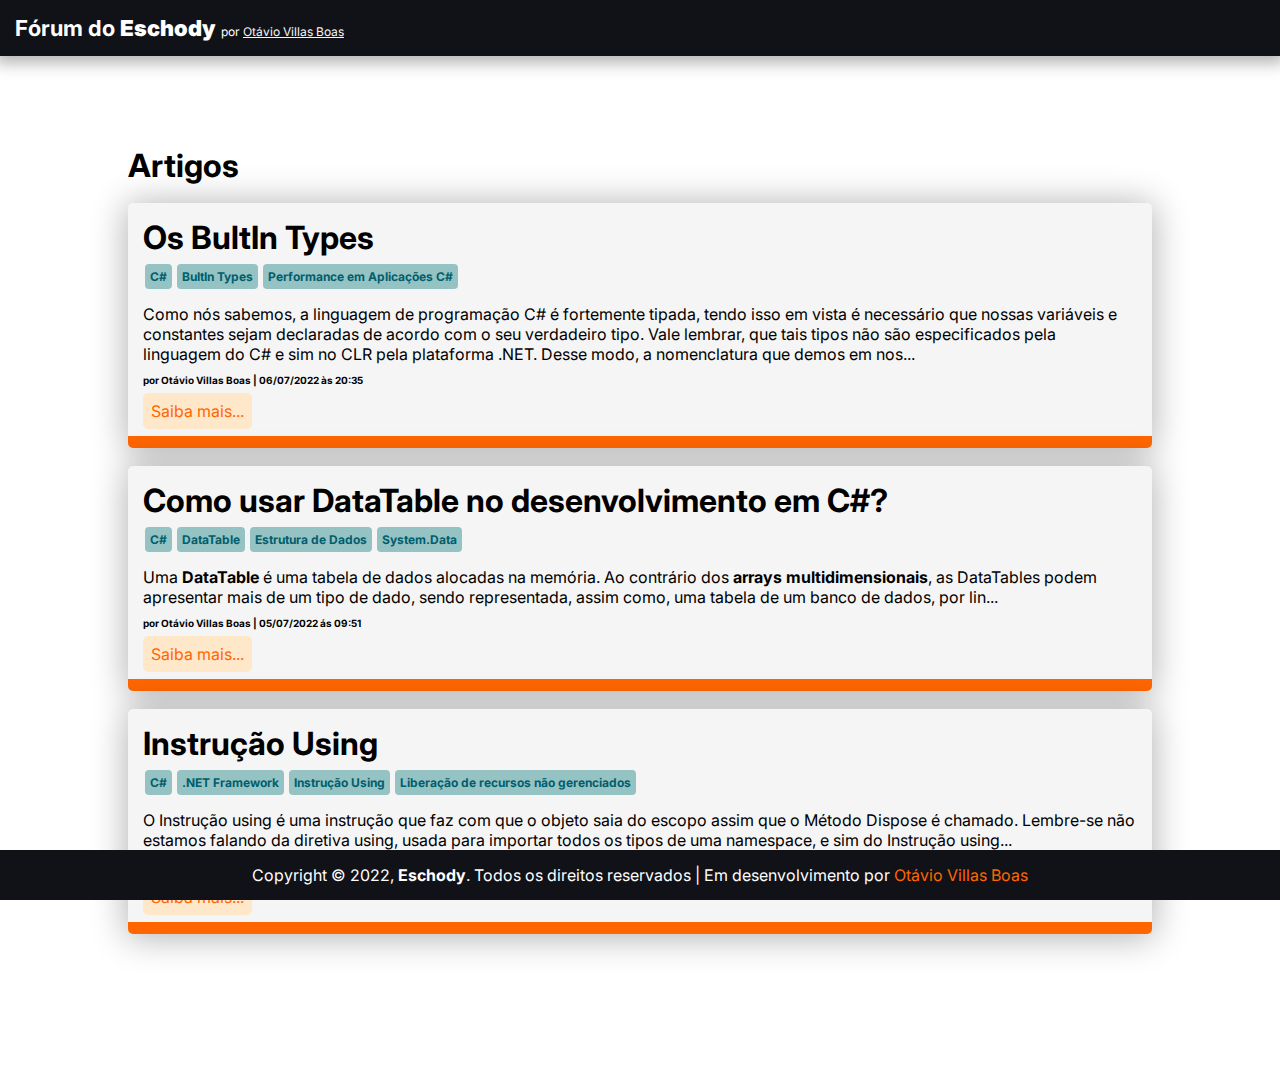
<file: index.html>
<!DOCTYPE html>
<html lang="pt-br">
<head>
   <meta charset="UTF-8">
   <meta http-equiv="X-UA-Compatible" content="IE=edge">
   <meta name="viewport" content="width=device-width, initial-scale=1.0">
   <title>Fórum | Desenvolvedor Eschody</title>
   <meta http-equiv="content-language" content="pt-br">
   <meta http-equiv="content-type" content="text/html; charset=UTF-8">
   <meta name="author" content="Otávio Villas Boas">
   <meta name="Otávio Villas Boas" content="Otávio Villas Boas">
   <meta name="description" content="Eschody, fórum para desenvolvedores de software. Encontre aqui artigos sobre boas práticas na criação de aplicações para Web e Desktop.">
   <meta name="keywords" content="C#, Instrução Using, Code Smell, Obsessão por tipos primitivos, BultIn Types, Liberação de recursos não gerenciados">
   <meta property="og:type" content="website">
   <meta property="og:locale" content="pt_BR">
   <meta property="og:title" content="Fórum | Desenvolvedor Eschody">
   <meta property="og:description" content="Eschody, fórum para desenvolvedores de software. Encontre aqui artigos sobre boas práticas na criação de aplicações para Web e Desktop.">
   <meta property="og:url" content="https://desenvolvedor.eschody.com.br/index.php">
   <meta property="og:site_name" content="Eschody">
   <meta property="og:image" content="assets/imgs/eschody_favicon.png">
   <link rel="icon" sizes="192x192" href="assets/imgs/eschody_favicon.png">
   <link rel="shortcut icon" href="assets/imgs/eschody_favicon.png"/>
   <link rel="stylesheet" href="assets/styles/header/styles.css">
   <link rel="stylesheet" href="assets/styles/general/general.css">
   <link rel="stylesheet" href="assets/styles/main/styles.css">
   <link rel="stylesheet" href="assets/styles/footer/styles.css">
</head>
<body>
   <header>
      <nav class="navigation">
         <div class="title-site-page">
            <h1 class="title-site-page-content" spellcheck="false"><a href="index.html">Fórum do <strong>Eschody</strong></a></h1>
            <p class="author-website">por <a class="link-author-github" href="https://github.com/OtavioVB">Otávio Villas Boas</a></p>
         </div> 
      </nav>
   </header>
   <main>
      <section class="articles-list">
         <h1>Artigos</h1>
         <article class="article-created">
            <div class="article-content-area">
               <h1>Os BultIn Types</h1>
               <div class="category">
                  <p class="category-type"><strong>C#</strong></p>
                  <p class="category-type"><strong>BultIn Types</strong></p>
                  <p class="category-type"><strong>Performance em Aplicações C#</strong></p>
               </div>
               <div class="article-content-text-display">
                  <p class="article-content-text">Como nós sabemos, a linguagem de programação C# é fortemente tipada, tendo isso em vista é necessário que nossas variáveis e constantes sejam declaradas de acordo com o seu verdadeiro tipo. Vale lembrar, que tais tipos não são especificados pela linguagem do C# e sim no CLR pela plataforma .NET. Desse modo, a nomenclatura que demos em nos...</p>
               </div>
               <p class="author-of-article">por Otávio Villas Boas | 06/07/2022 às 20:35</p>
               <a href="artigos/bultin-types.html" class="link-article">Saiba mais...</a>
            </div>
         </article>
         <article class="article-created">
            <div class="article-content-area">
               <h1>Como usar DataTable no desenvolvimento em C#?</h1>
               <div class="category">
                  <p class="category-type"><strong>C#</strong></p>
                  <p class="category-type"><strong>DataTable</strong></p>
                  <p class="category-type"><strong>Estrutura de Dados</strong></p>
                  <p class="category-type"><strong>System.Data</strong></p>
               </div>
               <div class="article-content-text-display">
                  <p class="article-content-text">Uma <strong>DataTable</strong> é uma tabela de dados alocadas na memória. Ao contrário dos <b>arrays multidimensionais</b>, as DataTables podem apresentar mais de um tipo de dado, sendo representada, assim como, uma tabela de um banco de dados, por lin...</p>
               </div>
               <p class="author-of-article">por Otávio Villas Boas | 05/07/2022 ás 09:51</p>
               <a href="artigos/csharp-o-que-e-datatable.html" class="link-article">Saiba mais...</a>
            </div>
         </article>
         <article class="article-created">
            <div class="article-content-area">
               <h1>Instrução Using</h1>
               <div class="category">
                  <p class="category-type"><strong>C#</strong></p>
                  <p class="category-type"><strong>.NET Framework</strong></p>
                  <p class="category-type"><strong>Instrução Using</strong></p>
                  <p class="category-type"><strong>Liberação de recursos não gerenciados</strong></p>
               </div>
               <div class="article-content-text-display">
                  <p class="article-content-text">O Instrução using é uma instrução que faz com que o objeto saia do escopo assim que o Método Dispose é chamado. Lembre-se não estamos falando da diretiva using, usada para importar todos os tipos de uma namespace, e sim do Instrução using...</p>
               </div>
               <p class="author-of-article">por Otávio Villas Boas | 03/07/2022 ás 11:18</p>
               <a href="artigos/instrução-using.html" class="link-article">Saiba mais...</a>
            </div>
         </article>
      </section>
   </main>
   <footer>
      <p class="direitos-autorais-text-otavio">Copyright © 2022, <strong>Eschody</strong>. Todos os direitos reservados | Em desenvolvimento por <a class="link-otavio" href="https://github.com/OtavioVB">Otávio Villas Boas</a></p>
   </footer>
</body>
</html>
</file>
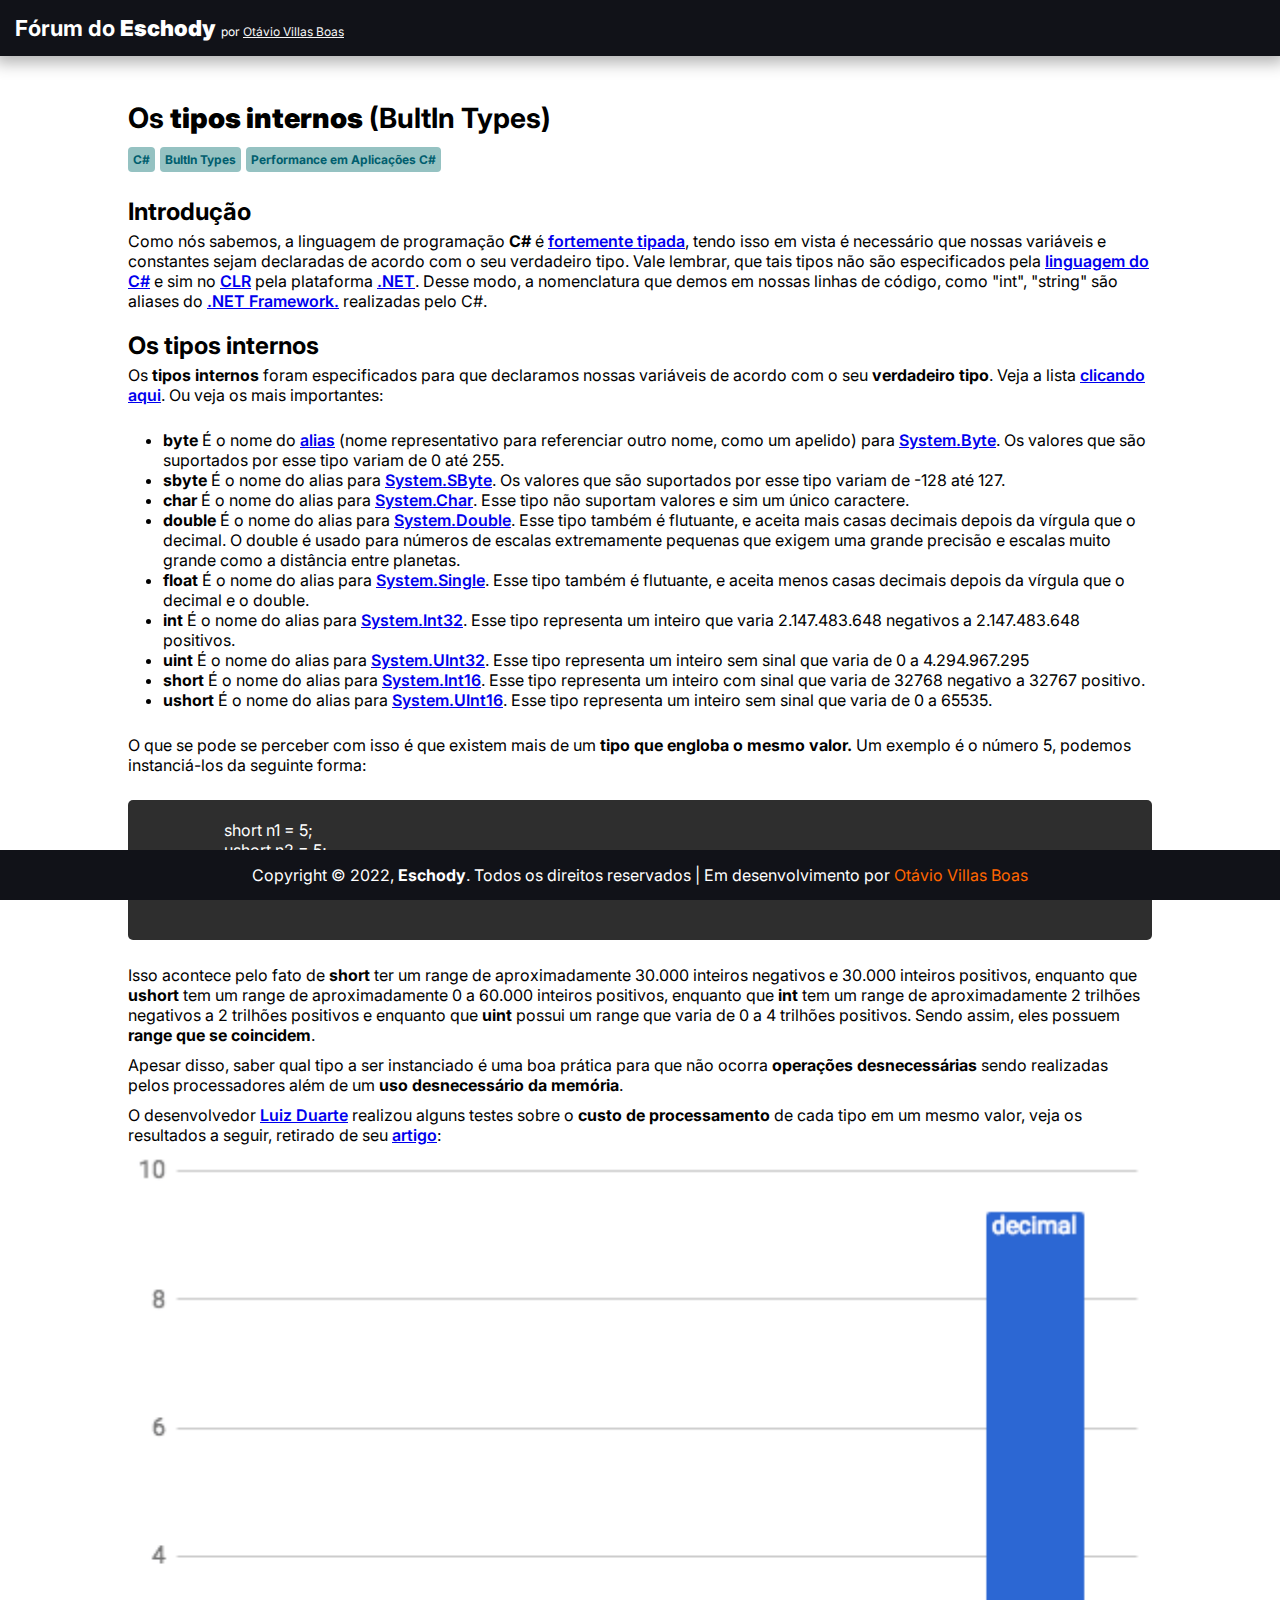
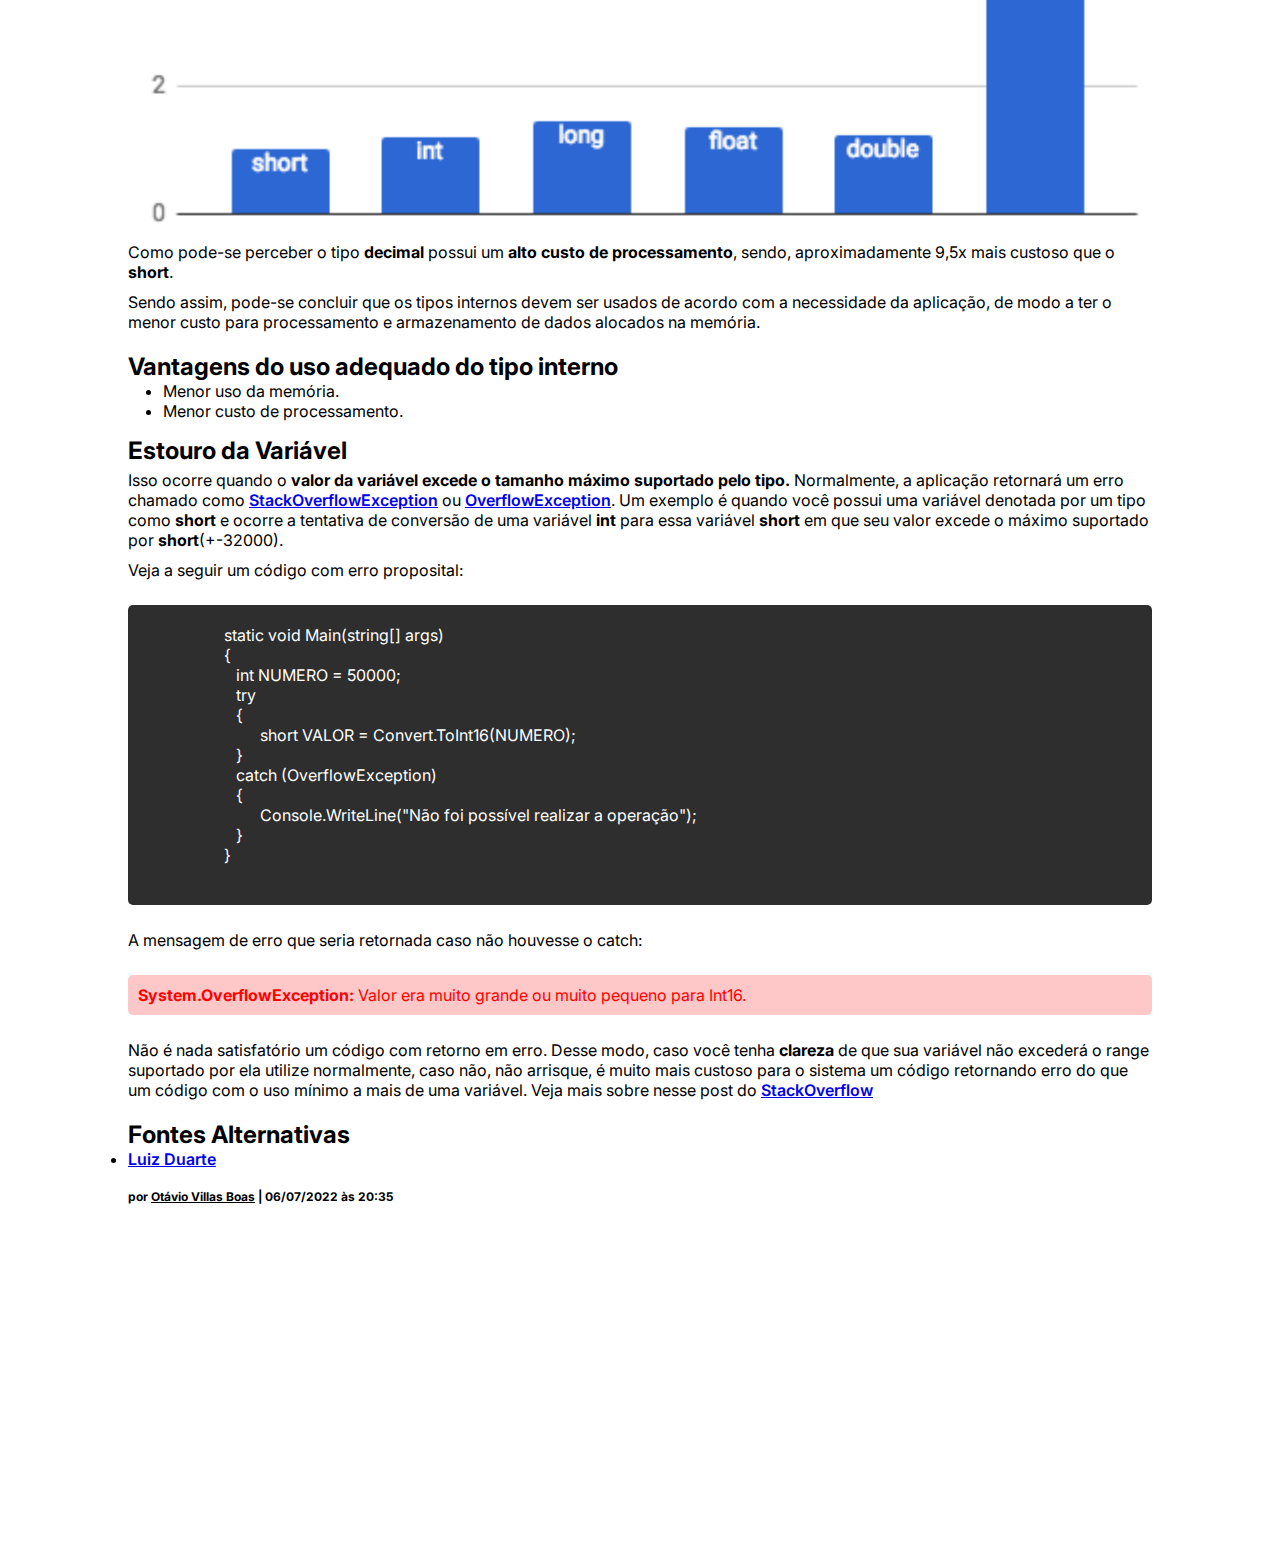
<file: artigos/bultin-types.html>
<!DOCTYPE html>
<html lang="pt-br">
<head>
   <meta charset="UTF-8">
   <meta http-equiv="X-UA-Compatible" content="IE=edge">
   <meta name="viewport" content="width=device-width, initial-scale=1.0">
   <title>Artigo | BultIn Types (Tipos Internos)</title>
   <meta http-equiv="content-language" content="pt-br">
   <meta http-equiv="content-type" content="text/html; charset=UTF-8">
   <meta name="author" content="Otávio Villas Boas">
   <meta name="Otávio Villas Boas" content="Otávio Villas Boas">
   <meta name="description" content="Entenda o que são os BultIn Types e como usá-los do modo correto, de forma a impactar positivamente no desempenho de suas aplicações e no uso adequado da memória">
   <meta name="keywords" content="C#, BultIn Types, Linguagens de Programação, Software, Programação, Tipos internos, .NET, Uso adequado da Memória, Performance em Aplicações C#">
   <meta property="og:type" content="website">
   <meta property="og:locale" content="pt_BR">
   <meta property="og:title" content="Fórum - Artigo | BultIn Types (Tipos Internos)">
   <meta property="og:description" content="Entenda o que são os BultIn Types e como usá-los do modo correto, de forma a impactar positivamente no desempenho de suas aplicações e no uso adequado da memória">
   <meta property="og:site_name" content="Artigo | BultIn Types (Tipos Internos)">
   <meta property="og:image" content="../assets/imgs/eschody_favicon.png">
   <link rel="icon" sizes="192x192" href="../assets/imgs/eschody_favicon.png">
   <link rel="shortcut icon" href="../assets/imgs/eschody_favicon.png"/>
   <link rel="stylesheet" href="../assets/styles/header/styles.css">
   <link rel="stylesheet" href="../assets/styles/general/general.css">
   <link rel="stylesheet" href="../assets/styles/footer/styles.css">
   <link rel="stylesheet" href="../assets/styles/articles/main.css">
</head>
<body class="body-content">
   <header>
      <nav class="navigation">
         <div class="title-site-page">
            <h1 class="title-site-page-content" spellcheck="false"><a href="../index.html">Fórum do <strong>Eschody</strong></a></h1>
            <p class="author-website">por <a class="link-author-github" href="https://github.com/OtavioVB">Otávio Villas Boas</a></p>
         </div> 
      </nav>
   </header>
   <main>
      <p id="numerodoartigo" style="display: none;">3</p>
      <section class="article-created-by-author">
         <article class="article">
            <div class="article-all-content">
               <h1 class="title-article">Os <strong>tipos internos</strong> (BultIn Types)</h1>
               <div class="category">
                  <p class="category-value"><strong>C#</strong></p>
                  <p class="category-value"><strong>BultIn Types</strong></p>
                  <p class="category-value"><strong>Performance em Aplicações C#</strong></p>
               </div>
               <div class="main-content">
                  <h2>Introdução</h2>
                  <p class="normal-text">Como nós sabemos, a linguagem de programação <strong>C#</strong> é <a href="https://pt.wikipedia.org/wiki/Linguagem_tipada">fortemente tipada</a>, tendo isso em vista é necessário que nossas variáveis e constantes sejam declaradas de acordo com o seu verdadeiro tipo. Vale lembrar, que tais tipos não são especificados pela <a href="https://pt.wikipedia.org/wiki/C_Sharp">linguagem do C#</a> e sim no <a href="https://pt.wikipedia.org/wiki/Common_Language_Runtime">CLR</a> pela plataforma <a href="https://pt.wikipedia.org/wiki/.NET">.NET</a>. Desse modo, a nomenclatura que demos em nossas linhas de código, como "int", "string" são aliases do <a href="https://pt.wikipedia.org/wiki/.NET_Framework">.NET Framework.</a> realizadas pelo C#.</p>
                  <h2>Os tipos internos</h2>
                  <p class="normal-text">Os <strong>tipos internos</strong> foram especificados para que declaramos nossas variáveis de acordo com o seu <strong>verdadeiro tipo</strong>. Veja a lista <a href="https://docs.microsoft.com/pt-br/dotnet/csharp/language-reference/builtin-types/built-in-types">clicando aqui</a>. Ou veja os mais importantes:</p>
                  <br>
                  <ul>
                     <li><b>byte </b> É o nome do <a href="https://pt.wikipedia.org/wiki/Alias_(comando)#:~:text=Em%20computa%C3%A7%C3%A3o%2C%20alias%20(em%20portugu%C3%AAs,por%20outra%20cadeia%20de%20caracteres.">alias</a> (nome representativo para referenciar outro nome, como um apelido) para <a href="https://docs.microsoft.com/pt-br/dotnet/api/system.byte?view=net-6.0">System.Byte</a>. Os valores que são suportados por esse tipo variam de 0 até 255.</li>
                     <li><b>sbyte </b> É o nome do alias para <a href="https://docs.microsoft.com/pt-br/dotnet/api/system.sbyte?view=net-6.0">System.SByte</a>. Os valores que são suportados por esse tipo variam de -128 até 127.</li>
                     <li><b>char </b> É o nome do alias para <a href="https://docs.microsoft.com/pt-br/dotnet/api/system.char?view=net-6.0">System.Char</a>. Esse tipo não suportam valores e sim um único caractere.</li>
                     <li><b>double </b> É o nome do alias para <a href="https://docs.microsoft.com/pt-br/dotnet/api/system.double?view=net-6.0">System.Double</a>. Esse tipo também é flutuante, e aceita mais casas decimais depois da vírgula que o decimal. O double é usado para números de escalas extremamente pequenas que exigem uma grande precisão e escalas muito grande como a distância entre planetas.</li>
                     <li><b>float </b> É o nome do alias para <a href="https://docs.microsoft.com/pt-br/dotnet/api/system.single?view=net-6.0">System.Single</a>. Esse tipo também é flutuante, e aceita menos casas decimais depois da vírgula que o decimal e o double.</li>
                     <li><b>int </b> É o nome do alias para <a href="https://docs.microsoft.com/pt-br/dotnet/api/system.int32?view=net-6.0">System.Int32</a>. Esse tipo representa um inteiro que varia 2.147.483.648 negativos a 2.147.483.648 positivos.</li>
                     <li><b>uint </b> É o nome do alias para <a href="https://docs.microsoft.com/pt-br/dotnet/api/system.uint32?view=net-6.0">System.UInt32</a>. Esse tipo representa um inteiro sem sinal que varia de 0 a 4.294.967.295</li>
                     <li><b>short </b> É o nome do alias para <a href="https://docs.microsoft.com/pt-br/dotnet/api/system.int16?view=net-6.0">System.Int16</a>. Esse tipo representa um inteiro com sinal que varia de 32768 negativo a 32767 positivo.</li>
                     <li><b>ushort </b> É o nome do alias para <a href="https://docs.microsoft.com/pt-br/dotnet/api/system.uint32?view=net-6.0">System.UInt16</a>. Esse tipo representa um inteiro sem sinal que varia de 0 a 65535.</li>
                  </ul>
                  <br>
                  <p class="normal-text">O que se pode se perceber com isso é que existem mais de um <b>tipo que engloba o mesmo valor.</b> Um exemplo é o número 5, podemos instanciá-los da seguinte forma:</p>
                  <pre class="code">
                     <code>
                        short n1 = 5;
                        ushort n2 = 5;
                        int n3 = 5;
                        uint n4 = 5;
                     </code>
                  </pre>
                  <p class="normal-text">Isso acontece pelo fato de <b>short</b> ter um range de aproximadamente 30.000 inteiros negativos e 30.000 inteiros positivos, enquanto que <b>ushort</b> tem um range de aproximadamente 0 a 60.000 inteiros positivos, enquanto que <b>int</b> tem um range de aproximadamente 2 trilhões negativos a 2 trilhões positivos e enquanto que <b>uint</b> possui um range que varia de 0 a 4 trilhões positivos. Sendo assim, eles possuem <b>range que se coincidem</b>.</p>
                  <p class="normal-text">Apesar disso, saber qual tipo a ser instanciado é uma boa prática para que não ocorra <b>operações desnecessárias</b> sendo realizadas pelos processadores além de um <strong>uso desnecessário da memória</strong>.</p>
                  <p class="normal-text">O desenvolvedor <a href="https://www.luiztools.com.br/post/benchmark-de-tipos-de-variaveis/">Luiz Duarte</a> realizou alguns testes sobre o <b>custo de processamento</b> de cada tipo em um mesmo valor, veja os resultados a seguir, retirado de seu <a href="https://www.luiztools.com.br/post/benchmark-de-tipos-de-variaveis/">artigo</a>:</p>
                  <img src="../assets/imgs/benchmark.png" alt="Luiz Duarte, Benchmark Tipos Primitivos">
                  <p class="normal-text">Como pode-se perceber o tipo <b>decimal</b> possui um <b>alto custo de processamento</b>, sendo, aproximadamente 9,5x mais custoso que o <b>short</b>.</p>
                  <p class="normal-text">Sendo assim, pode-se concluir que os tipos internos devem ser usados de acordo com a necessidade da aplicação, de modo a ter o menor custo para processamento e armazenamento de dados alocados na memória.</p>
                  <h2>Vantagens do uso adequado do tipo interno</h2>
                  <ul>
                     <li>Menor uso da memória.</li>
                     <li>Menor custo de processamento.</li>
                  </ul>
                  <h2>Estouro da Variável</h2>
                  <p class="normal-text">Isso ocorre quando o <b>valor da variável excede o tamanho máximo suportado pelo tipo.</b> Normalmente, a aplicação retornará um erro chamado como <a href="https://docs.microsoft.com/pt-br/dotnet/api/system.stackoverflowexception?view=net-6.0">StackOverflowException</a> ou <a href="https://docs.microsoft.com/pt-br/dotnet/api/system.overflowexception?view=net-6.0">OverflowException</a>. Um exemplo é quando você possui uma variável denotada por um tipo como <b>short</b> e ocorre a tentativa de conversão de uma variável <b>int</b> para essa variável <b>short</b> em que seu valor excede o máximo suportado por <b>short</b>(+-32000).</p>
                  <p class="normal-text">Veja a seguir um código com erro proposital:</p>
                  <pre class="code">
                     <code>
                        static void Main(string[] args)
                        {
                           int NUMERO = 50000;
                           try
                           {
                                 short VALOR = Convert.ToInt16(NUMERO);
                           }
                           catch (OverflowException)
                           {
                                 Console.WriteLine("Não foi possível realizar a operação");
                           }
                        }
                     </code>
                  </pre>
                  <p class="normal-text">A mensagem de erro que seria retornada caso não houvesse o catch:</p>
                  <p class="error-text"><b>System.OverflowException:</b> Valor era muito grande ou muito pequeno para Int16.</p>
                  <p class="normal-text">Não é nada satisfatório um código com retorno em erro. Desse modo, caso você tenha <b>clareza</b> de que sua variável não excederá o range suportado por ela utilize normalmente, caso não, não arrisque, é muito mais custoso para o sistema um código retornando erro do que um código com o uso mínimo a mais de uma variável. Veja mais sobre nesse post do <a href="https://pt.stackoverflow.com/questions/5888/exce%C3%A7%C3%B5es-consomem-muito-processamento-verdade-ou-lenda">StackOverflow</a></p>
                  <h2>Fontes Alternativas</h2>
                  <li><a href="https://www.luiztools.com.br/post/benchmark-de-tipos-de-variaveis/">Luiz Duarte</a></li>
               </div>
            </div>
            <div class="article-author-moment">
               <p class="created-author">por <a href="https://github.com/OtavioVB" style="color: black;">Otávio Villas Boas</a> | 06/07/2022 às 20:35</p>
            </div>
         </article>
      </section>
   </main>
   <footer>
      <p class="direitos-autorais-text-otavio">Copyright © 2022, <strong>Eschody</strong>. Todos os direitos reservados | Em desenvolvimento por <a class="link-otavio" href="https://github.com/OtavioVB">Otávio Villas Boas</a></p>
   </footer>
</body>
</html>
</file>
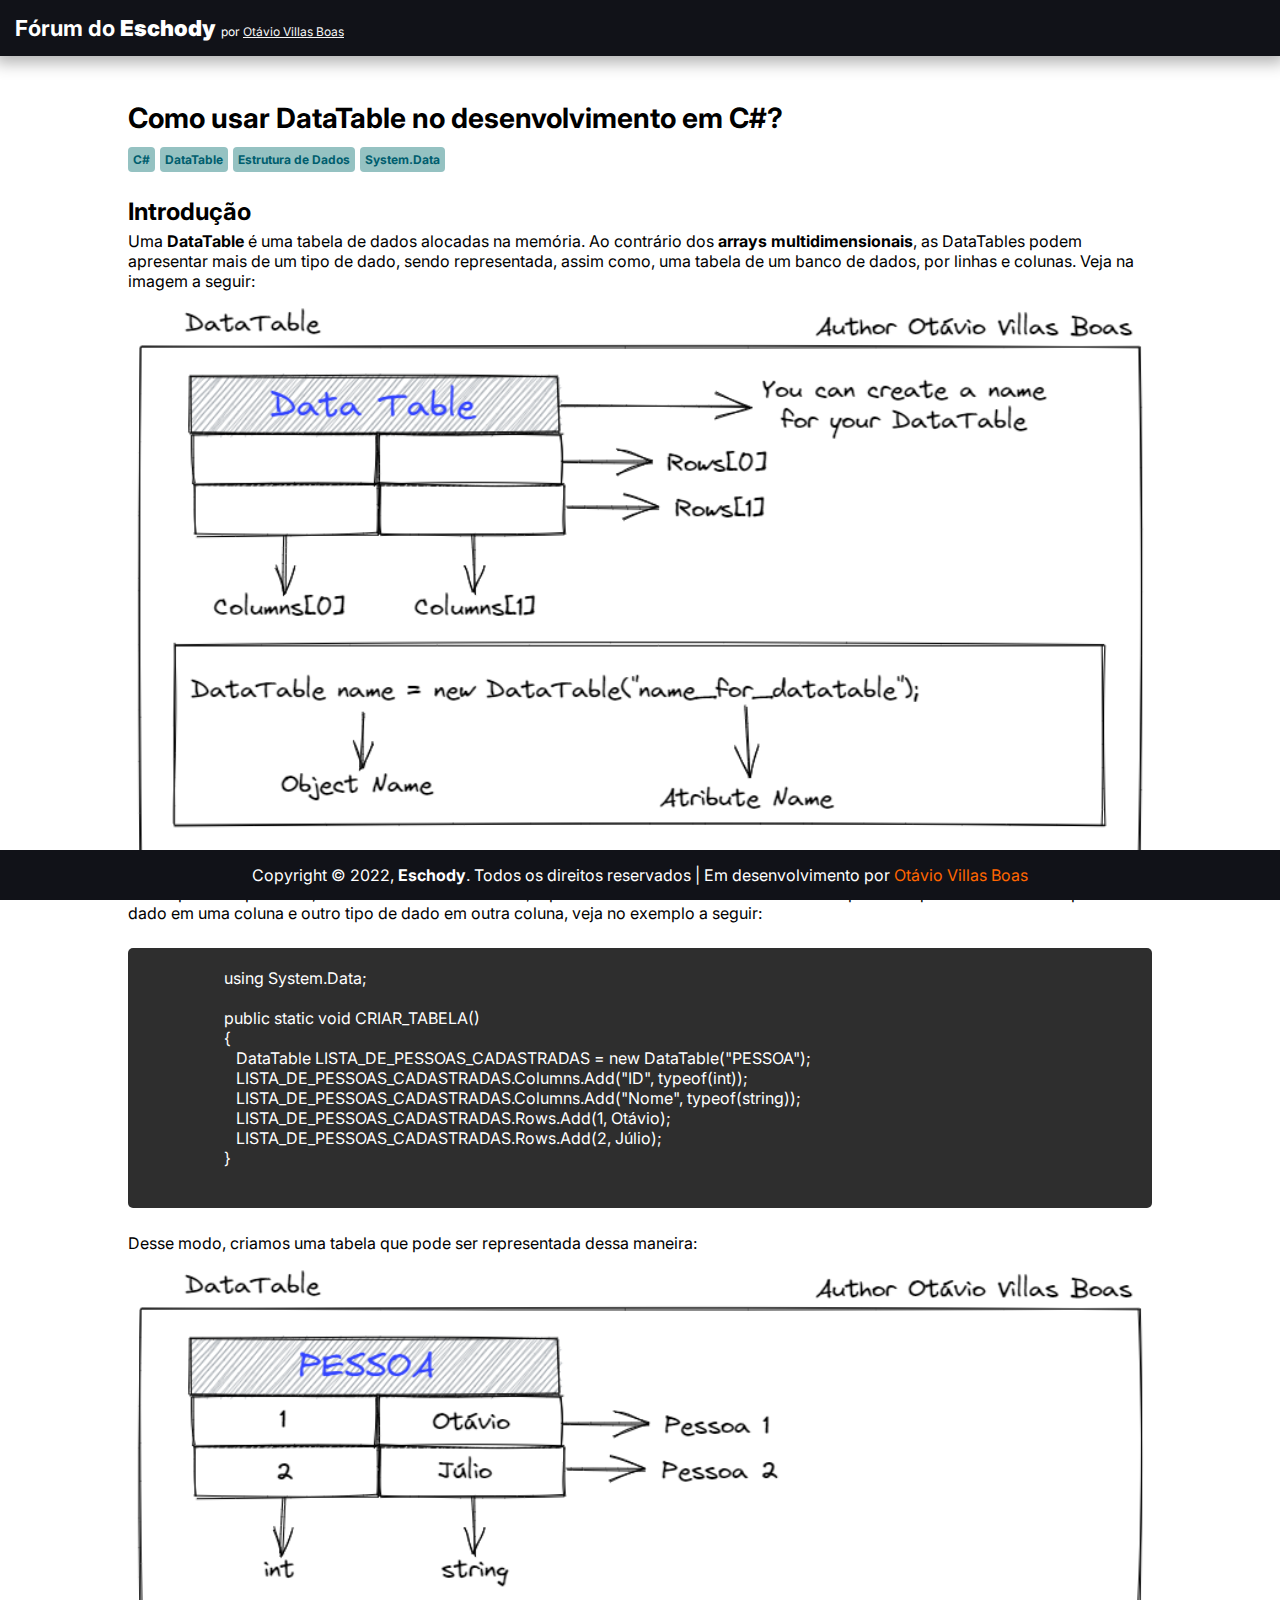
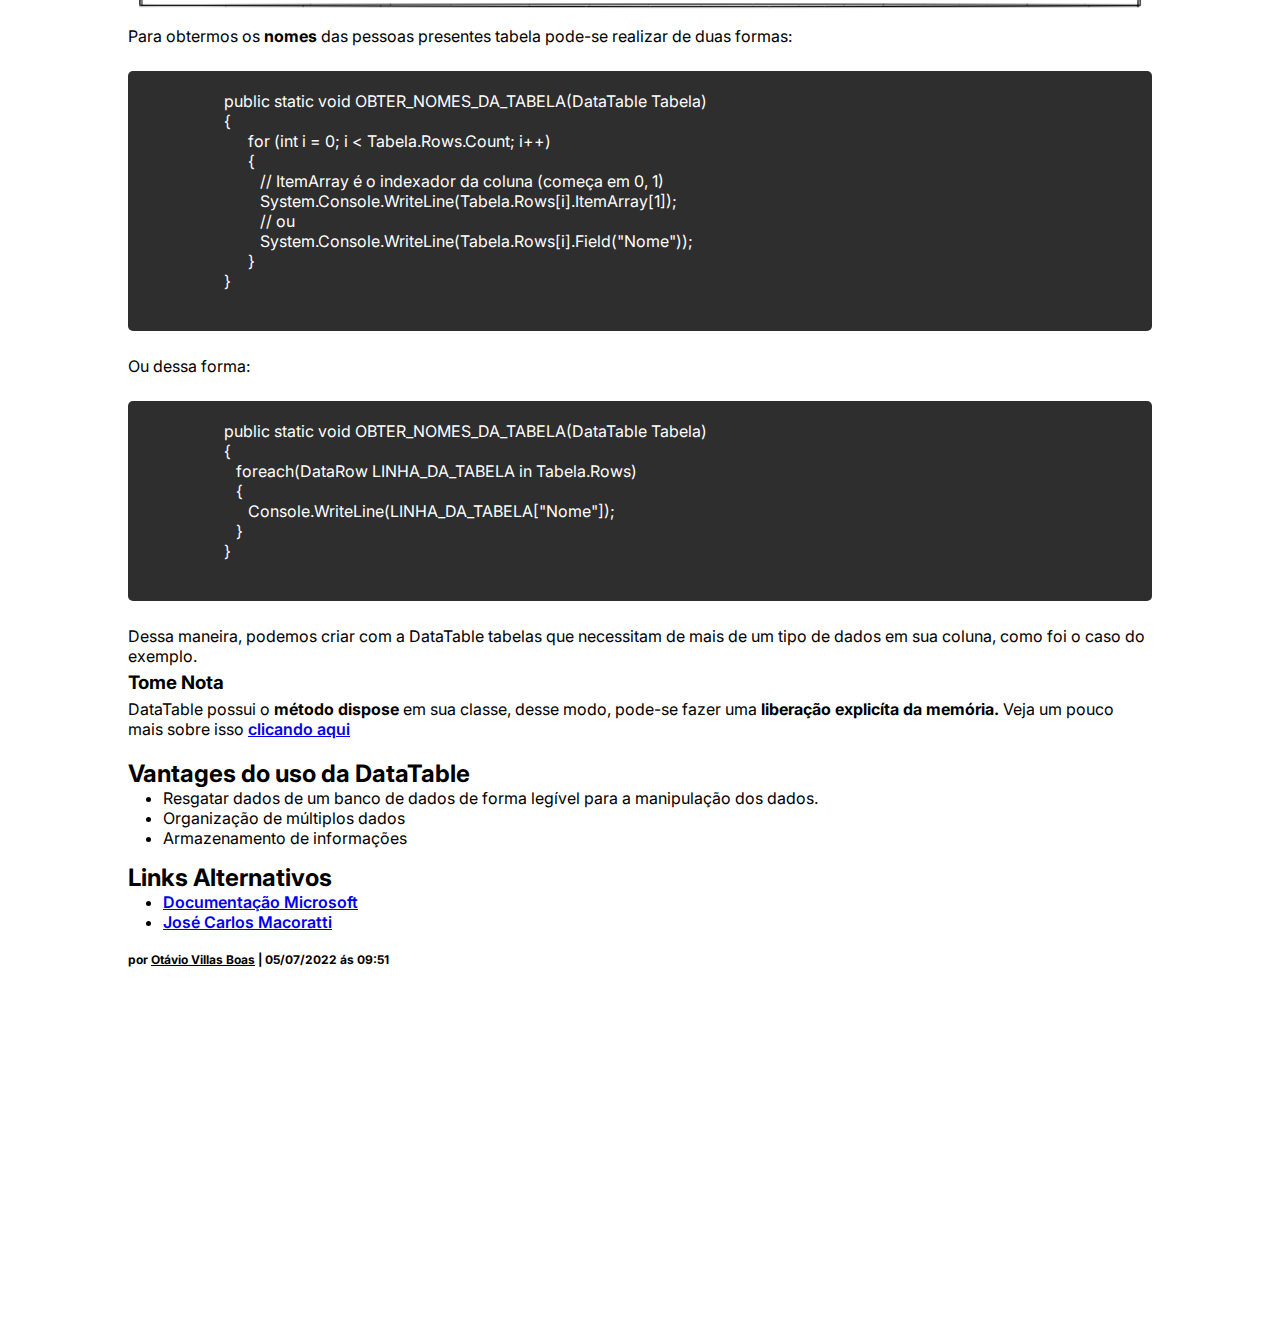
<file: artigos/csharp-o-que-e-datatable.html>
<!DOCTYPE html>
<html lang="pt-br">
<head>
   <meta charset="UTF-8">
   <meta http-equiv="X-UA-Compatible" content="IE=edge">
   <meta name="viewport" content="width=device-width, initial-scale=1.0">
   <title>Artigo | Como usar DataTable</title>
   <meta http-equiv="content-language" content="pt-br">
   <meta http-equiv="content-type" content="text/html; charset=UTF-8">
   <meta name="author" content="Otávio Villas Boas">
   <meta name="Otávio Villas Boas" content="Otávio Villas Boas">
   <meta name="description" content="Entenda como funciona as DataTable e os impactos que ela possuem sobre o desenvolvimento de software.">
   <meta name="keywords" content="C#, Tabela de Dados em C#, DataTable, Tabelas">
   <meta property="og:type" content="website">
   <meta property="og:locale" content="pt_BR">
   <meta property="og:title" content="Fórum | Desenvolvedor Eschody">
   <meta property="og:description" content="Eschody, fórum para desenvolvedores de software. Encontre aqui artigos sobre boas práticas na criação de aplicações para Web e Desktop.">
   <meta property="og:site_name" content="Eschody">
   <meta property="og:image" content="../assets/imgs/eschody_favicon.png">
   <link rel="icon" sizes="192x192" href="../assets/imgs/eschody_favicon.png">
   <link rel="shortcut icon" href="../assets/imgs/eschody_favicon.png"/>
   <link rel="stylesheet" href="../assets/styles/header/styles.css">
   <link rel="stylesheet" href="../assets/styles/general/general.css">
   <link rel="stylesheet" href="../assets/styles/footer/styles.css">
   <link rel="stylesheet" href="../assets/styles/articles/main.css">
</head>
<body class="body-content">
   <header>
      <nav class="navigation">
         <div class="title-site-page">
            <h1 class="title-site-page-content" spellcheck="false"><a href="../index.php">Fórum do <strong>Eschody</strong></a></h1>
            <p class="author-website">por <a class="link-author-github" href="https://github.com/OtavioVB">Otávio Villas Boas</a></p>
         </div> 
      </nav>
   </header>
   <main>
      <p id="numerodoartigo" style="display: none;">3</p>
      <section class="article-created-by-author">
         <article class="article">
            <div class="article-all-content">
               <h1 class="title-article">Como usar DataTable no desenvolvimento em C#?</h1>
               <div class="category">
                  <p class="category-value"><strong>C#</strong></p>
                  <p class="category-value"><strong>DataTable</strong></p>
                  <p class="category-value"><strong>Estrutura de Dados</strong></p>
                  <p class="category-value"><strong>System.Data</strong></p>
               </div>
               <div class="main-content">
                  <h2>Introdução</h2>
                  <p class="normal-text">Uma <strong>DataTable</strong> é uma tabela de dados alocadas na memória. Ao contrário dos <b>arrays multidimensionais</b>, as DataTables podem apresentar mais de um tipo de dado, sendo representada, assim como, uma tabela de um banco de dados, por linhas e colunas. Veja na imagem a seguir:</p>
                  <img src="../assets/imgs/datatable resume.png" alt="Resumo DataTable C#">
                  <p class="normal-text">Como pode-se perceber, sua utilidade é bem intuitiva, representar os dados como uma tabela. É possível que você utilize um tipo de dado em uma coluna e outro tipo de dado em outra coluna, veja no exemplo a seguir:</p>
                  <pre class="code">
                     <code>
                        using System.Data;

                        public static void CRIAR_TABELA()
                        {
                           DataTable LISTA_DE_PESSOAS_CADASTRADAS = new DataTable("PESSOA");
                           LISTA_DE_PESSOAS_CADASTRADAS.Columns.Add("ID", typeof(int));
                           LISTA_DE_PESSOAS_CADASTRADAS.Columns.Add("Nome", typeof(string));
                           LISTA_DE_PESSOAS_CADASTRADAS.Rows.Add(1, Otávio);
                           LISTA_DE_PESSOAS_CADASTRADAS.Rows.Add(2, Júlio);
                        }
                     </code>
                  </pre>
                  <p class="normal-text">Desse modo, criamos uma tabela que pode ser representada dessa maneira:</p>
                  <img src="../assets/imgs/092881328713-DATATABLE-IMG.png" alt="Representação de uma tabela com DataTable">
                  <p class="normal-text">Para obtermos os <b>nomes</b> das pessoas presentes tabela pode-se realizar de duas formas:</p>
                  <pre class="code">
                     <code>
                        public static void OBTER_NOMES_DA_TABELA(DataTable Tabela)
                        {
                              for (int i = 0; i &lt; Tabela.Rows.Count; i++)
                              {
                                 // ItemArray é o indexador da coluna (começa em 0, 1)
                                 System.Console.WriteLine(Tabela.Rows[i].ItemArray[1]);
                                 // ou
                                 System.Console.WriteLine(Tabela.Rows[i].Field<string>("Nome"));
                              }
                        }
                     </code>
                  </pre>
                  <p class="normal-text">Ou dessa forma:</p>
                  <pre class="code">
                     <code>
                        public static void OBTER_NOMES_DA_TABELA(DataTable Tabela)
                        {
                           foreach(DataRow LINHA_DA_TABELA in Tabela.Rows)
                           {
                              Console.WriteLine(LINHA_DA_TABELA["Nome"]);
                           }
                        }
                     </code>
                  </pre>
                  <p class="normal-text">Dessa maneira, podemos criar com a DataTable tabelas que necessitam de mais de um tipo de dados em sua coluna, como foi o caso do exemplo.</p>
                  <h3>Tome Nota</h3>
                  <p class="normal-text">DataTable possui o <strong>método dispose</strong> em sua classe, desse modo, pode-se fazer uma <b>liberação explicíta da memória.</b> Veja um pouco mais sobre isso <a href="../artigos/instrução-using.html">clicando aqui</a></p>
                  <h2>Vantages do uso da DataTable</h2>
                  <ul>
                     <li>Resgatar dados de um banco de dados de forma legível para a manipulação dos dados.</li>
                     <li>Organização de múltiplos dados</li>
                     <li>Armazenamento de informações</li>
                  </ul>
                  <h2>Links Alternativos</h2>
                  <ul>
                     <li><a href="https://docs.microsoft.com/pt-br/dotnet/api/system.data.datatable?view=net-6.0">Documentação Microsoft</a></li>
                     <li><a href="https://www.macoratti.net/15/08/c_dtbl1.htm">José Carlos Macoratti</a></li>
                  </ul>
               </div>
            </div>
            <div class="article-author-moment">
               <p class="created-author">por <a href="https://github.com/OtavioVB" style="color: black;">Otávio Villas Boas</a> | 05/07/2022 ás 09:51</p>
            </div>
         </article>
      </section>
   </main>
   <footer>
      <p class="direitos-autorais-text-otavio">Copyright © 2022, <strong>Eschody</strong>. Todos os direitos reservados | Em desenvolvimento por <a class="link-otavio" href="https://github.com/OtavioVB">Otávio Villas Boas</a></p>
   </footer>
</body>
</html>
</file>
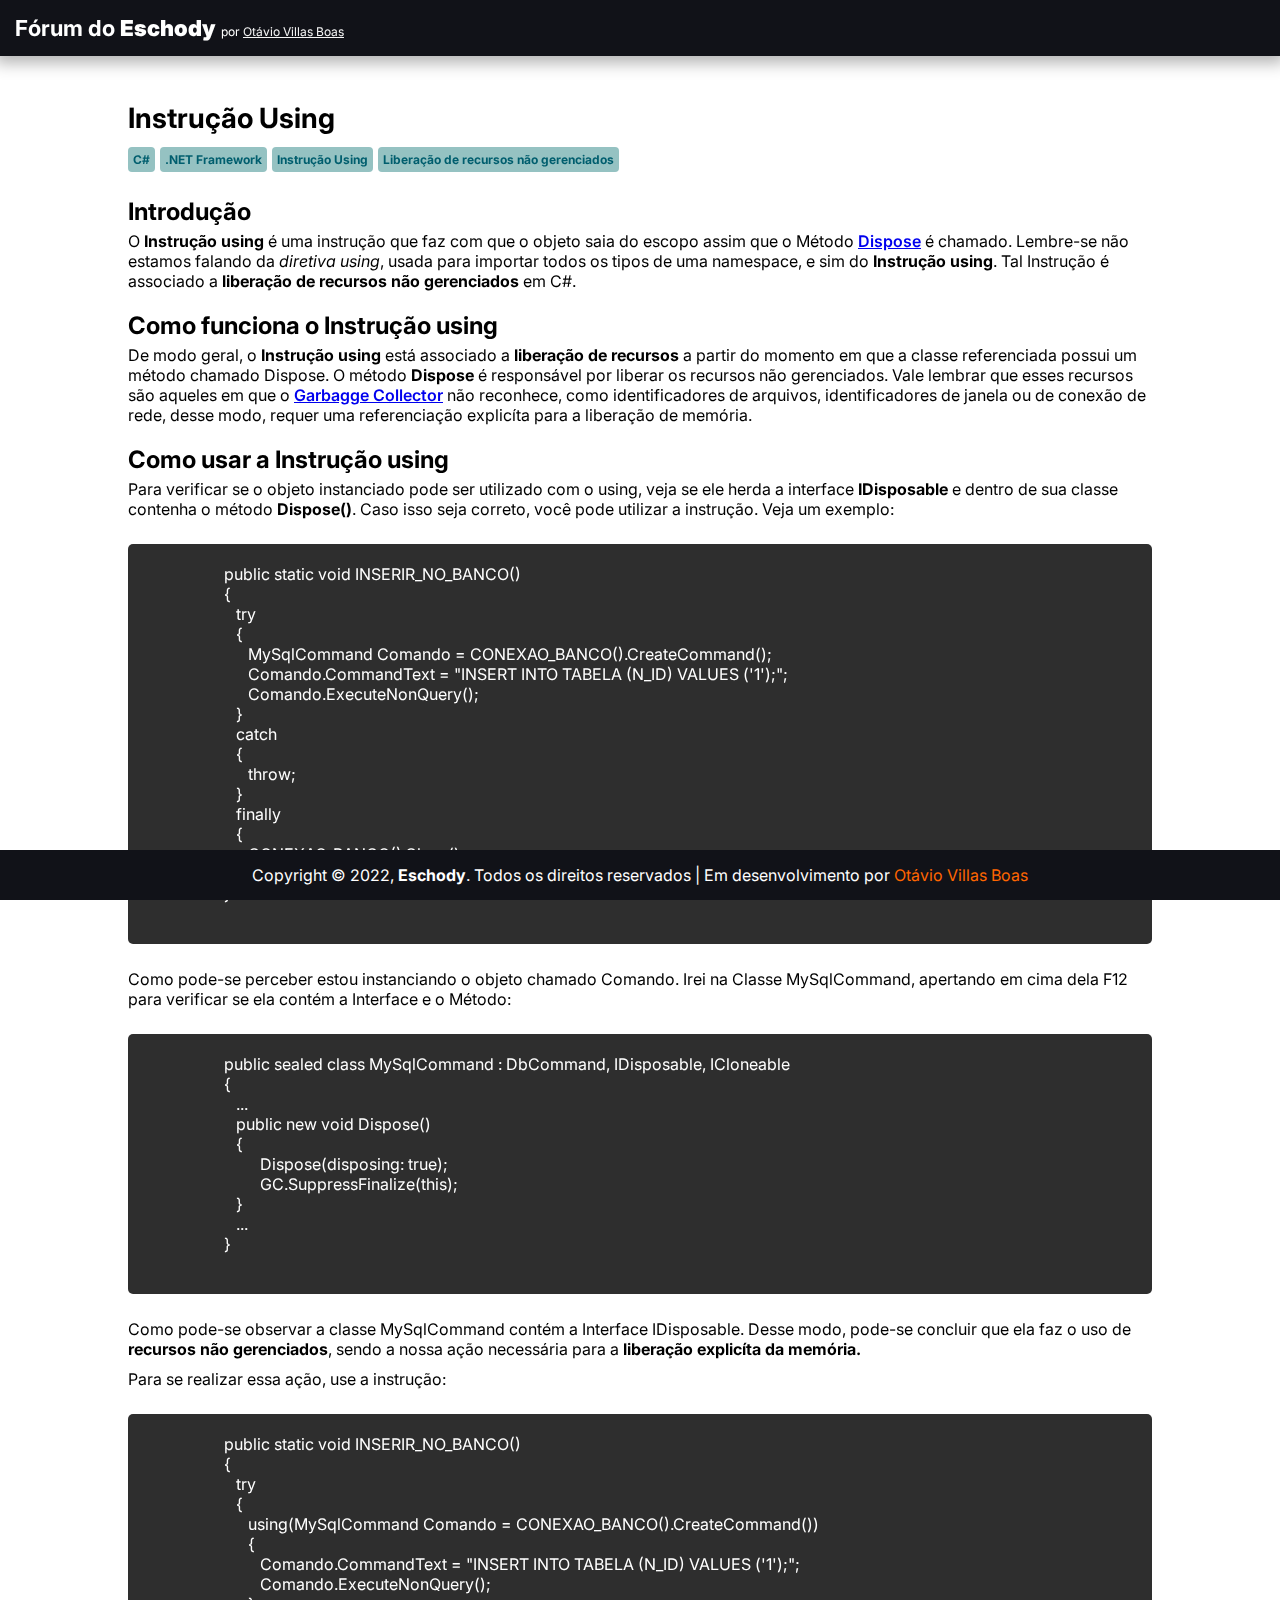
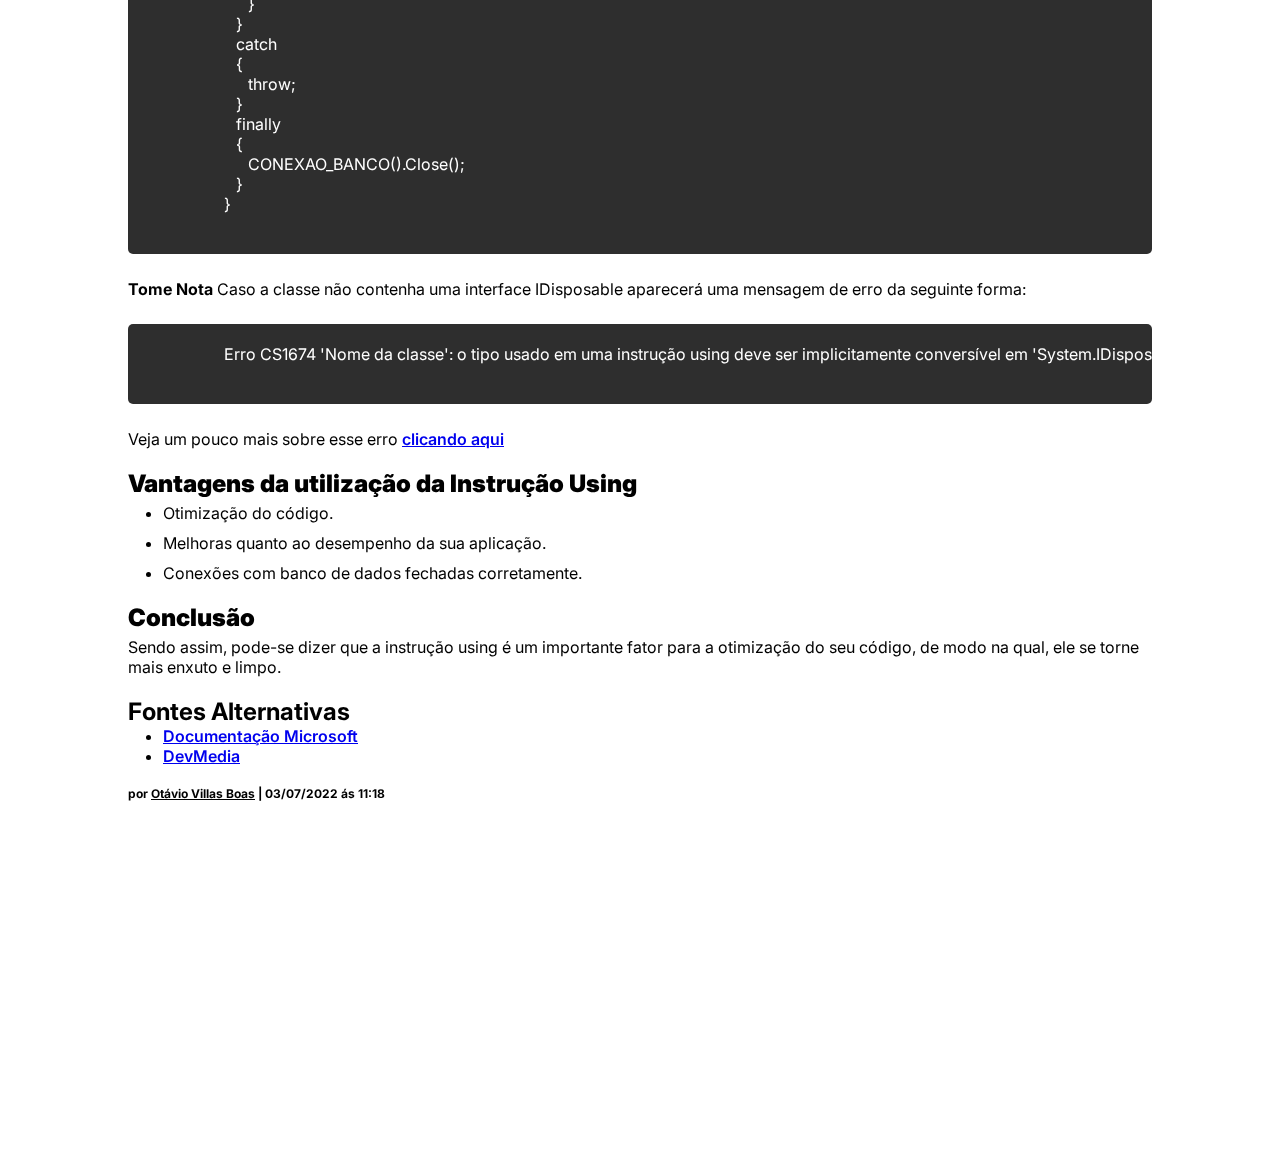
<file: artigos/instrução-using.html>
<!DOCTYPE html>
<html lang="pt-br">
<head>
   <meta charset="UTF-8">
   <meta http-equiv="X-UA-Compatible" content="IE=edge">
   <meta name="viewport" content="width=device-width, initial-scale=1.0">
   <title>Artigo | Obsessão por Tipos Primitivos</title>
   <meta http-equiv="content-language" content="pt-br">
   <meta http-equiv="content-type" content="text/html; charset=UTF-8">
   <meta name="author" content="Otávio Villas Boas">
   <meta name="Otávio Villas Boas" content="Otávio Villas Boas">
   <meta name="description" content="Entenda um pouco como funciona o uso da instrução using e seu impacto quanto a integridade, otimização e melhoras no seu código C#.">
   <meta name="keywords" content="C#, Instrução Using, Otimização de Código, .NET Framework, Liberação de Recursos Não Gerenciados, Garbagge Collector, Coletor de Lixo, Liberação de Memória">
   <meta property="og:type" content="website">
   <meta property="og:locale" content="pt_BR">
   <meta property="og:title" content="Fórum | Desenvolvedor Eschody">
   <meta property="og:description" content="Eschody, fórum para desenvolvedores de software. Encontre aqui artigos sobre boas práticas na criação de aplicações para Web e Desktop.">
   <meta property="og:site_name" content="Eschody">
   <meta property="og:image" content="../assets/imgs/eschody_favicon.png">
   <link rel="icon" sizes="192x192" href="../assets/imgs/eschody_favicon.png">
   <link rel="shortcut icon" href="../assets/imgs/eschody_favicon.png"/>
   <link rel="stylesheet" href="../assets/styles/header/styles.css">
   <link rel="stylesheet" href="../assets/styles/general/general.css">
   <link rel="stylesheet" href="../assets/styles/footer/styles.css">
   <link rel="stylesheet" href="../assets/styles/articles/main.css">
</head>
<body class="body-content">
   <header>
      <nav class="navigation">
         <div class="title-site-page">
            <h1 class="title-site-page-content" spellcheck="false"><a href="../index.html">Fórum do <strong>Eschody</strong></a></h1>
            <p class="author-website">por <a class="link-author-github" href="https://github.com/OtavioVB">Otávio Villas Boas</a></p>
         </div> 
      </nav>
   </header>
   <main>
      <p id="numerodoartigo" style="display: none;">2</p>
      <section class="article-created-by-author">
         <article class="article">
            <div class="article-all-content">
               <h1 class="title-article">Instrução Using</h1>
               <div class="category">
                  <p class="category-value"><strong>C#</strong></p>
                  <p class="category-value"><strong>.NET Framework</strong></p>
                  <p class="category-value"><strong>Instrução Using</strong></p>
                  <p class="category-value"><strong>Liberação de recursos não gerenciados</strong></p>
               </div>
               <div class="main-content">
                  <h2>Introdução</h2>
                  <p class="normal-text">O <strong>Instrução using</strong> é uma instrução que faz com que o objeto saia do escopo assim que o Método <a href="https://docs.microsoft.com/pt-br/dotnet/api/system.idisposable.dispose?view=net-6.0">Dispose</a> é chamado. Lembre-se não estamos falando da <i>diretiva using</i>, usada para importar todos os tipos de uma namespace, e sim do <strong>Instrução using</strong>. Tal Instrução é associado a <strong>liberação de recursos não gerenciados</strong> em C#.</p>
                  <h2>Como funciona o Instrução using</h2>
                  <p class="normal-text">De modo geral, o <strong>Instrução using</strong> está associado a <strong>liberação de recursos</strong> a partir do momento em que a classe referenciada possui um método chamado Dispose. O método <strong>Dispose</strong> é responsável por liberar os recursos não gerenciados. Vale lembrar que esses recursos são aqueles em que o <a href="https://docs.microsoft.com/pt-br/dotnet/standard/garbage-collection/fundamentals">Garbagge Collector</a> não reconhece, como identificadores de arquivos, identificadores de janela ou de conexão de rede, desse modo, requer uma referenciação explicíta para a liberação de memória.</p>
                  <h2>Como usar a Instrução using</h2>
                  <p class="normal-text">Para verificar se o objeto instanciado pode ser utilizado com o using, veja se ele herda a interface <strong>IDisposable</strong> e dentro de sua classe contenha o método <strong>Dispose()</strong>. Caso isso seja correto, você pode utilizar a instrução. Veja um exemplo: </p>
                  <pre class="code">
                     <code>
                        public static void INSERIR_NO_BANCO()
                        {
                           try
                           {
                              MySqlCommand Comando = CONEXAO_BANCO().CreateCommand();
                              Comando.CommandText = "INSERT INTO TABELA (N_ID) VALUES ('1');";
                              Comando.ExecuteNonQuery();
                           }
                           catch
                           {
                              throw;
                           }
                           finally
                           {
                              CONEXAO_BANCO().Close();
                           }
                        }
                     </code>
                  </pre>
                  <p class="normal-text">Como pode-se perceber estou instanciando o objeto chamado Comando. Irei na Classe MySqlCommand, apertando em cima dela F12 para verificar se ela contém a Interface e o Método:</p>
                  <pre class="code">
                     <code>
                        public sealed class MySqlCommand : DbCommand, IDisposable, ICloneable
                        {
                           ...
                           public new void Dispose()
                           {
                                 Dispose(disposing: true);
                                 GC.SuppressFinalize(this);
                           }
                           ...
                        }
                     </code>
                  </pre>
                  <p class="normal-text">Como pode-se observar a classe MySqlCommand contém a Interface IDisposable. Desse modo, pode-se concluir que ela faz o uso de <strong>recursos não gerenciados</strong>, sendo a nossa ação necessária para a <strong>liberação explicíta da memória.</strong></p>
                  <p class="normal-text">Para se realizar essa ação, use a instrução:</p>
                  <pre class="code">
                     <code>
                        public static void INSERIR_NO_BANCO()
                        {
                           try
                           {
                              using(MySqlCommand Comando = CONEXAO_BANCO().CreateCommand())
                              {
                                 Comando.CommandText = "INSERT INTO TABELA (N_ID) VALUES ('1');";
                                 Comando.ExecuteNonQuery();
                              }
                           }
                           catch
                           {
                              throw;
                           }
                           finally
                           {
                              CONEXAO_BANCO().Close();
                           }
                        }
                     </code>
                  </pre>
                  <p class="normal-text"><b>Tome Nota</b> Caso a classe não contenha uma interface IDisposable aparecerá uma mensagem de erro da seguinte forma:</p>
                  <pre class="code">
                     <code>
                        Erro CS1674 'Nome da classe': o tipo usado em uma instrução using deve ser implicitamente conversível em 'System.IDisposable'.	Teste	C:\Users\Lenovo\source\repos\Teste\Teste\Program.cs	10	Ativo
                     </code>
                  </pre>
                  <p class="normal-text">Veja um pouco mais sobre esse erro <a href="https://docs.microsoft.com/pt-br/dotnet/csharp/language-reference/compiler-messages/cs1674">clicando aqui</a></p>
                  <h2><strong>Vantagens da utilização da Instrução Using</strong></h2>
                  <ul>
                     <li>
                        <p class="normal-text">Otimização do código.</p>
                     </li>
                     <li>
                        <p class="normal-text">Melhoras quanto ao desempenho da sua aplicação.</p>
                     </li>
                     <li>
                        <p class="normal-text">Conexões com banco de dados fechadas corretamente.</p>
                     </li>
                  </ul>
                  <h2><strong>Conclusão</strong></h2>
                  <p class="normal-text">
                     Sendo assim, pode-se dizer que a instrução using é um importante fator para a otimização do seu código, de modo na qual, ele se torne mais enxuto e limpo.
                  </p>
                  <h2>Fontes Alternativas</h2>
                  <ul>
                     <li><a href="https://docs.microsoft.com/pt-br/dotnet/csharp/language-reference/keywords/using-statement">Documentação Microsoft</a></li>
                     <li><a href="https://www.devmedia.com.br/entendendo-o-bloco-using-no-csharp/16967">DevMedia</a></li>
                  </ul>
               </div>
            </div>
            <div class="article-author-moment">
               <p class="created-author">por <a href="https://github.com/OtavioVB" style="color: black;">Otávio Villas Boas</a> | 03/07/2022 ás 11:18</p>
            </div>
         </article>
      </section>
   </main>
   <footer>
      <p class="direitos-autorais-text-otavio">Copyright © 2022, <strong>Eschody</strong>. Todos os direitos reservados | Em desenvolvimento por <a class="link-otavio" href="https://github.com/OtavioVB">Otávio Villas Boas</a></p>
   </footer>
</body>
</html>
</file>
<file: assets/styles/header/styles.css>
header{
   display: flex;
   align-items: center;
   justify-content: left;
   box-sizing: content-box;
   padding: 15px;
   background-color: #111218;
   box-shadow: 0px 2px 15px 5px rgba(0,0,0,0.3);
}

.title-site-page-content{
   color: white;
   font-size: 22px;
}

.title-site-page-content a{
   text-decoration: none;
   color: white;
}

.title-site-page{
   display: flex;
   align-items: baseline;
}

.author-website{
   color: white;
   padding-left: 5px;
   font-size: 12px;
}

.link-author-github{
   color: whitesmoke;
}
</file>
<file: assets/styles/general/general.css>
@import url('https://fonts.googleapis.com/css2?family=Inter:wght@200;300;400;500&family=Lato&display=swap');

*{
   margin: 0;
   padding: 0;
   font-family: 'Inter', sans-serif;
}

body{
   overflow-x: hidden;
}
</file>
<file: assets/styles/main/styles.css>
main{
   width: 80vw;
   margin-left: 10vw;
   margin-right: 10vw;
   margin-top: 10vh;
   margin-bottom: 15vh;
}

.article-created{
   background-color: whitesmoke;
   border-bottom: solid 12px rgb(255, 102, 0);
   border-radius: 5px;
   box-shadow: 0px 2px 35px 2px rgba(0,0,0,0.3);
   margin-top: 2vh;
   margin-bottom: 2vh;
}

.article-content-area{
   box-sizing: content-box;
   padding: 15px;
}

.article-content-text{
   padding: 10px 0;
}

.author-of-article{
   font-size: 10px;
   font-weight: bold;
   margin-bottom: 15px;
}

.category{
   box-sizing: content-box;
   padding: 5px 2px;
   display: flex;
   flex-wrap: wrap;
}

.category-type{
   color: rgb(0, 94, 110);
   background-color: rgb(149, 194, 194);
   padding: 5px;
   margin-right: 5px;
   margin-top: 2px;
   border-radius: 4px;
   font-size: 12px;
}

.link-article{
   background-color: rgb(255, 232, 202);
   color: rgb(255, 102, 0);
   text-decoration: none;
   padding: 8px;
   border-radius: 5px;
   width: 100%;
   transition: .3s;
}

.statistics{
   display: flex;
   flex-wrap: wrap;
   align-items: center;
   justify-content: center;
   margin-bottom: 30px;
   margin-top: 30px;
}

.statistic-component{
   display: flex;
   align-items: center;
   justify-content: center;
   background-color: rgb(0, 94, 110);
   box-sizing: content-box;
   padding: 2px;
   border-radius: 5px;
   margin: 2px 5px;
   transition: .3s;
}

.statistic-component:hover{
   transform: translateY(-3px);
}

.statistic-component-img{
   height: 50px;
   width: 50px;
}

.statistic-component-content-title{
   color: white;
   font-size: 12px;
}

.statistic-component-content{
   margin-right: 15px;
}

.statistic-value{
   color: white;
   font-size: 18px;
}

@media screen and (max-width: 880px){
   main{
      width: 90vw;
      margin-left: 5vw;
      margin-right: 5vw;
   }
}
</file>
<file: assets/styles/footer/styles.css>
footer{
   background-color: #111218;
   position: fixed;
   bottom: 0;
   width: 100vw;
   color: white;
   box-sizing: content-box;
   display: flex;
   justify-content: center;
   align-items: center;
}

.direitos-autorais-text-otavio{
   margin: 15px;
   text-align: center;
}

.link-otavio{
   text-decoration: none;
   color: rgb(255, 102, 0);
}

@media screen and (max-width: 880px){
   .direitos-autorais-text-otavio{
      font-size: 12px;
      margin: 6px;
   }
}
</file>
<file: assets/styles/articles/main.css>
.main-content h2{
   margin-top: 15px;
}

.main-content img{
   width: 100%;
}

.normal-strong{
   color: black;
   text-decoration: none;
   font-weight: normal;
}

.main-content a{
   font-weight: 600;
}

.title-article{
   font-size: 28px;
}

.created-author{
   font-size: 12px;
   font-weight: bold;
   margin-bottom: 15px;
}

.article-created-by-author{
   width: 80vw;
   margin-top: 5vh;
   margin-bottom: 40vh;
   margin-left: 10vw;
   margin-right: 10vw;
}

.category{
   box-sizing: content-box;
   padding: 10px 0;
   display: flex;
   flex-wrap: wrap;
}

.category-value{
   color: rgb(0, 94, 110);
   background-color: rgb(149, 194, 194);
   padding: 5px;
   margin-right: 5px;
   margin-top: 2px;
   border-radius: 4px;
   font-size: 12px;
}

.main-content{
   margin-top: 5px;
   margin-bottom: 20px;
}

.article-like{
   display: flex;
   flex-wrap: wrap;
   align-items: center;
   justify-content: left;
}

#heart-like{
   height: 8vh;
   width: 8vh;
   transition: .3s;
}

#heart-like:hover{
   transform: translateY(-3px);
}

.normal-text{
   padding: 5px 0;
}

.error-text{
   padding: 10px 10px;
   color: red;
   background-color: rgb(255, 200, 200);
   border-radius: 5px;
   margin: 20px 0;
}

ul{
   padding-left: 35px;
}

.fonte a{
   text-decoration: none;
}

pre{
   margin-top: 20px;
   margin-bottom: 20px;
}

pre.code{
   background-color: #2e2e2e;
   border-radius: 5px;
   overflow-x: scroll;
}

pre.code code{
   color: white;
}
</file>
